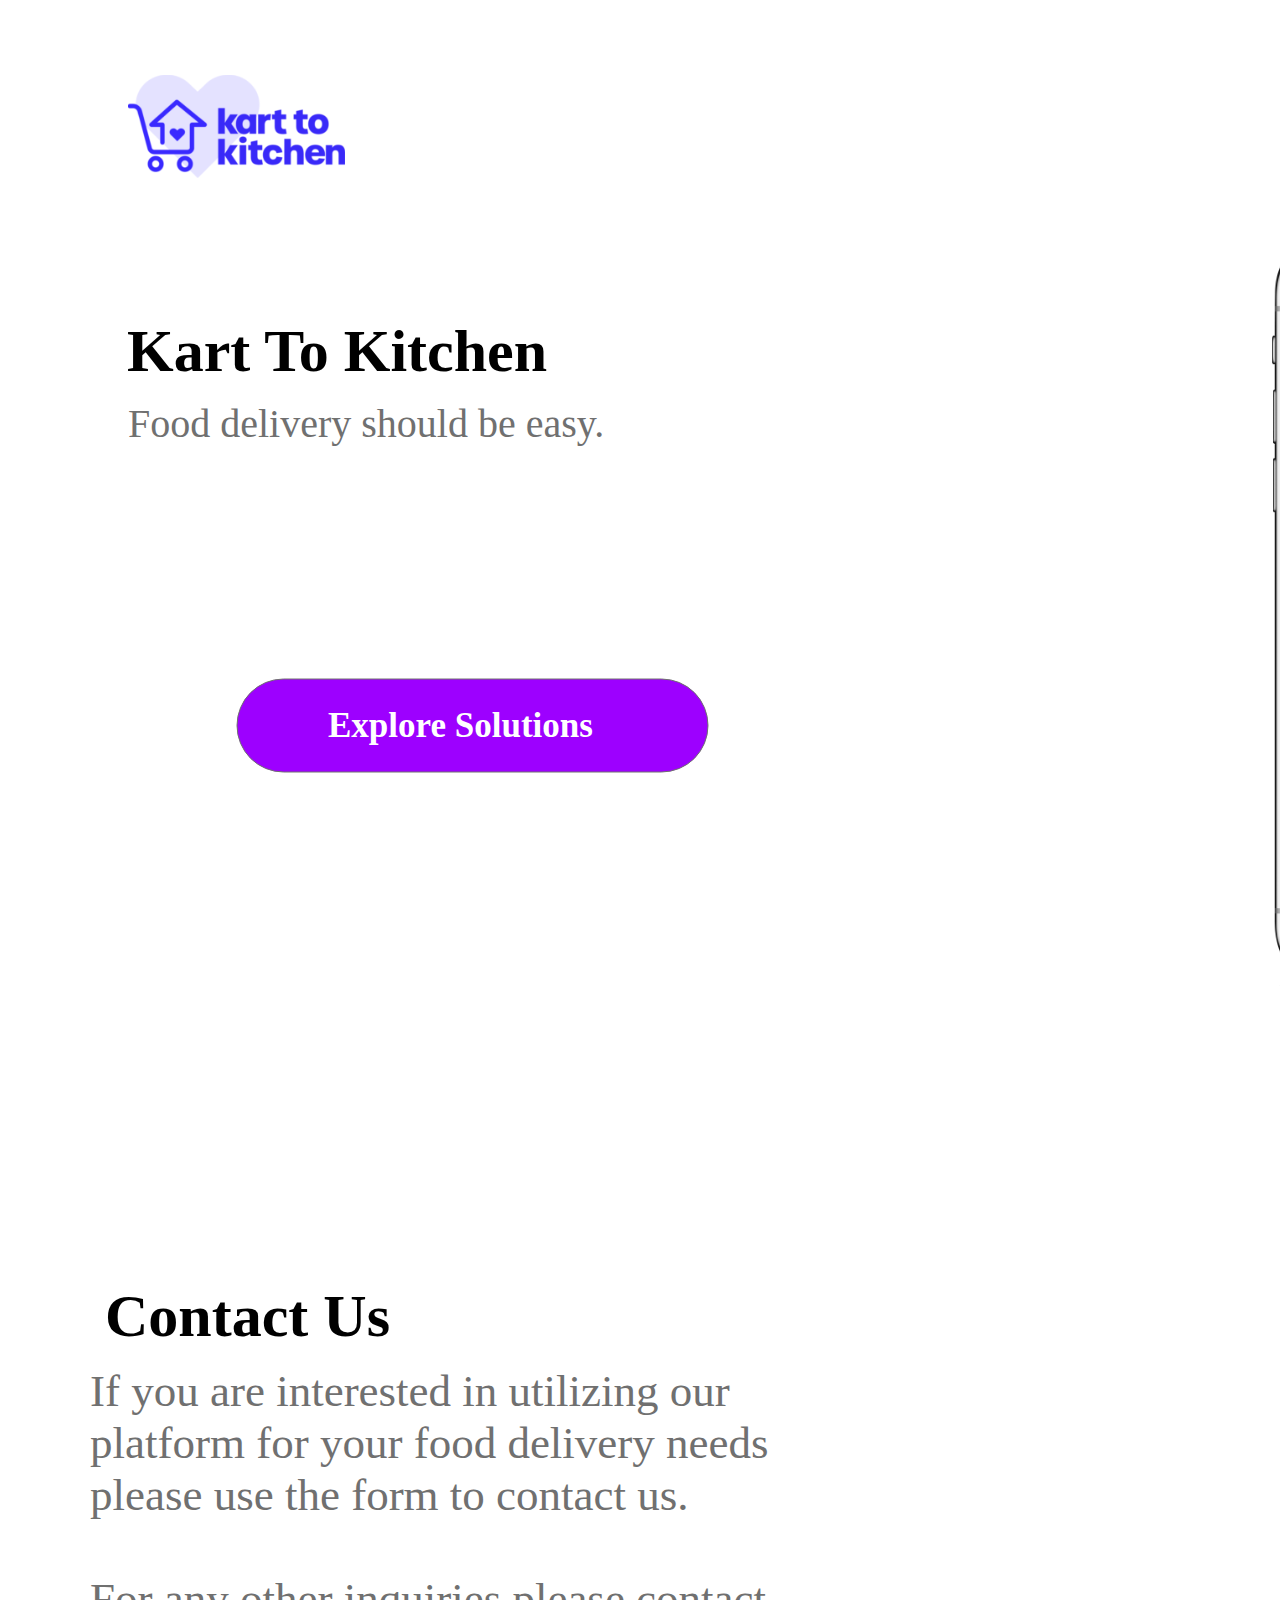
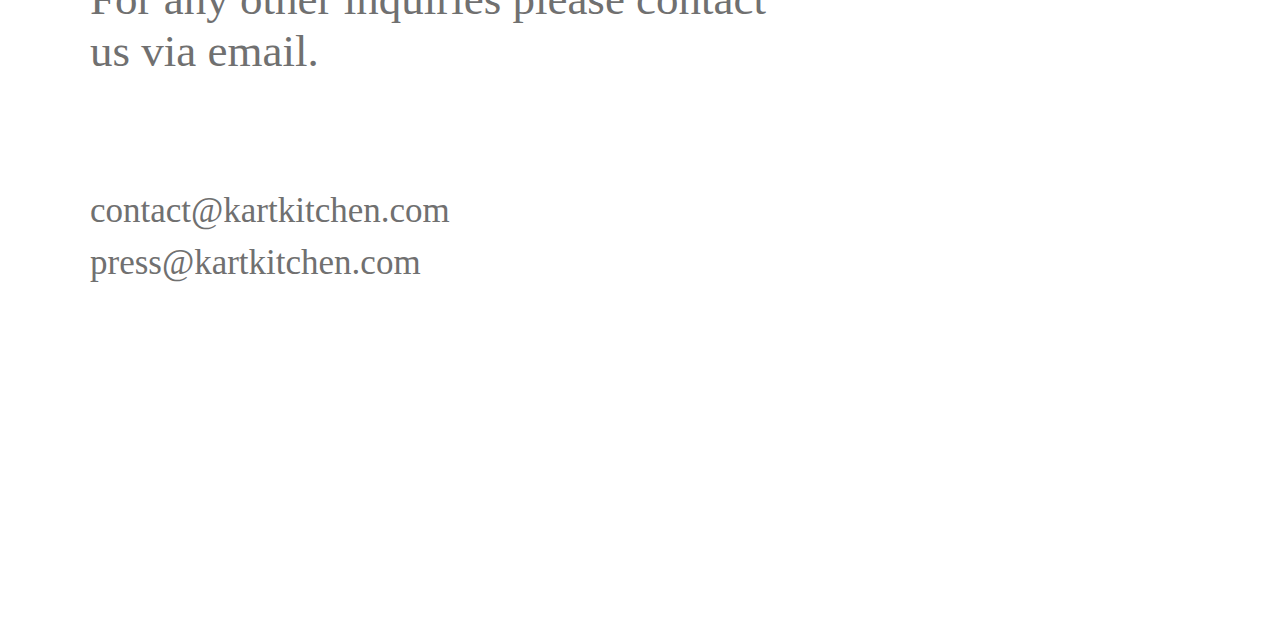
<file: Web_1920___1.html>
<!DOCTYPE html>
<html>
<head>
<meta charset="utf-8"/>
<meta http-equiv="X-UA-Compatible" content="IE=edge"/>
<meta name="viewport" content="width=device-width, initial-scale=1.0">
<title>Web 1920 – 1</title>
<style id="applicationStylesheet" type="text/css">
	.mediaViewInfo {
		--web-view-name: Web 1920 – 1;
		--web-view-id: Web_1920___1;
		--web-scale-on-resize: true;
		--web-enable-deep-linking: true;
	}
	:root {
		--web-view-ids: Web_1920___1;
	}
	* {
		margin: 0;
		padding: 0;
		box-sizing: border-box;
		border: none;
	}
	#Web_1920___1 {
		position: absolute;
		width: 1920px;
		height: 2236px;
		background-color: rgba(255,255,255,1);
		overflow: hidden;
		--web-view-name: Web 1920 – 1;
		--web-view-id: Web_1920___1;
		--web-scale-on-resize: true;
		--web-enable-deep-linking: true;
	}
	#Group_323x__1_ {
		position: absolute;
		width: 217px;
		height: 103px;
		left: 128px;
		top: 75px;
		overflow: visible;
	}
	#Food_delivery_should_be_easy_ {
		position: absolute;
		left: 128px;
		top: 400px;
		overflow: visible;
		width: 768px;
		height: 140px;
		text-align: left;
		font-family: Overpass;
		font-style: normal;
		font-weight: normal;
		font-size: 40px;
		color: rgba(112,112,112,1);
	}
	#Kart_To_Kitchen {
		position: absolute;
		left: 127px;
		top: 317px;
		overflow: visible;
		width: 438px;
		height: 83px;
		text-align: left;
		font-family: Overpass;
		font-style: normal;
		font-weight: bold;
		font-size: 60px;
		color: rgba(0,0,0,1);
	}
	#Group_2 {
		position: absolute;
		width: 471px;
		height: 93px;
		left: 237px;
		top: 679px;
		overflow: visible;
	}
	#Group_1 {
		position: absolute;
		width: 471px;
		height: 93px;
		left: 0px;
		top: 0px;
		overflow: visible;
	}
	.Rectangle_1 {
		position: absolute;
		overflow: visible;
		width: 471px;
		height: 93px;
		left: 0px;
		top: 0px;
	}
	#Explore_Solutions {
		position: absolute;
		left: 91px;
		top: 27px;
		overflow: hidden;
		width: 290px;
		height: 39px;
		text-align: left;
		font-family: Overpass;
		font-style: normal;
		font-weight: bold;
		font-size: 35px;
		color: rgba(255,255,255,1);
	}
	#Contact_Us {
		position: absolute;
		left: 1692px;
		top: 75px;
		overflow: visible;
		width: 138px;
		height: 37px;
		text-align: left;
		font-family: Overpass;
		font-style: normal;
		font-weight: normal;
		font-size: 25px;
		color: rgba(112,112,112,1);
	}
	#iphonexspacegrey_portrait {
		position: absolute;
		width: 866px;
		height: 866px;
		left: 1027px;
		top: 178px;
		overflow: visible;
	}
	#If_you_are_interested_in_utili {
		position: absolute;
		left: 90px;
		top: 1365px;
		overflow: visible;
		width: 767px;
		height: 686px;
		text-align: left;
		font-family: Overpass;
		font-style: normal;
		font-weight: normal;
		font-size: 45px;
		color: rgba(112,112,112,1);
	}
	#Contact_Us_q {
		position: absolute;
		left: 85px;
		top: 1282px;
		overflow: visible;
		width: 305px;
		height: 83px;
		text-align: right;
		font-family: Overpass;
		font-style: normal;
		font-weight: bold;
		font-size: 60px;
		color: rgba(0,0,0,1);
	}
</style>
<script id="applicationScript">
///////////////////////////////////////
// INITIALIZATION
///////////////////////////////////////

/**
 * Functionality for scaling, showing by media query, and navigation between multiple pages on a single page. 
 * Code subject to change.
 **/

if (window.console==null) { window["console"] = { log : function() {} } }; // some browsers do not set console

var Application = function() {
	// event constants
	this.NAVIGATION_CHANGE = "viewChange";
	this.VIEW_NOT_FOUND = "viewNotFound";
	this.VIEW_CHANGE = "viewChange";
	this.STATE_NOT_FOUND = "stateNotFound";
	this.APPLICATION_COMPLETE = "applicationComplete";
	this.APPLICATION_RESIZE = "applicationResize";
	this.SIZE_STATE_NAME = "data-is-view-scaled";

	this.lastView = null;
	this.lastState = null;
	this.lastOverlay = null;
	this.currentView = null;
	this.currentState = null;
	this.currentOverlay = null;
	this.currentQuery = {index: 0, rule: null, mediaText: null, id: null};
	this.inclusionQuery = "(min-width: 0px)";
	this.exclusionQuery = "none and (min-width: 99999px)";
	this.LastModifiedDateLabelName = "LastModifiedDateLabel";
	this.viewScaleSliderId = "ViewScaleSliderInput";
	this.pageRefreshedName = "showPageRefreshedNotification";
	this.prefix = "--web-";
	this.applicationStylesheet = null;
	this.mediaQueryDictionary = {};
	this.viewsDictionary = {};
	this.addedViews = [];
	this.views = {};
	this.viewIds = [];
	this.viewIds = [];
	this.viewQueries = {};
	this.overlays = {};
	this.overlayIds = [];
	this.numberOfViews = 0;
	this.verticalPadding = 0;
	this.horizontalPadding = 0;
	this.stateName = null;
	this.viewScale = 1;
	this.viewLeft = 0;
	this.viewTop = 0;

	// view settings
	this.showUpdateNotification = false;
	this.showNavigationControls = false;
	this.scaleViewsToFit = false;
	this.scaleToFitOnDoubleClick = false;
	this.actualSizeOnDoubleClick = false;
	this.scaleViewsOnResize = false;
	this.navigationOnKeypress = false;
	this.showViewName = false;
	this.enableDeepLinking = true;
	this.refreshPageForChanges = false;
	this.showRefreshNotifications = true;

	// view controls
	this.scaleViewSlider = null;
	this.lastModifiedLabel = null;
	this.supportsPopState = false; // window.history.pushState!=null;
	this.initialized = false;

	// refresh properties
	this.refreshDuration = 250;
	this.lastModifiedDate = null;
	this.refreshRequest = null;
	this.refreshInterval = null;
	this.refreshContent = null;
	this.refreshContentSize = null;
	this.refreshCheckContent = false;
	this.refreshCheckContentSize = false;

	var self = this;

	self.initialize = function(event) {
		var view = self.getVisibleView();
		if (view==null) view = self.getInitialView();
		self.collectViews();
		self.collectOverlays();
		self.collectMediaQueries();
		self.setViewOptions(view);
		self.setViewVariables(view);

		// sometimes the body size is 0 so we call this now and again later
		if (self.initialized) {
			window.addEventListener(self.NAVIGATION_CHANGE, self.viewChangeHandler);
			window.addEventListener("keyup", self.keypressHandler);
			window.addEventListener("keypress", self.keypressHandler);
			window.addEventListener("resize", self.resizeHandler);
			window.document.addEventListener("dblclick", self.doubleClickHandler);

			if (self.supportsPopState) {
				window.addEventListener('popstate', self.popStateHandler);
			}
			else {
				window.addEventListener('hashchange', self.hashChangeHandler);
			}

			// we are ready to go
			window.dispatchEvent(new Event(self.APPLICATION_COMPLETE));
		}

		if (self.initialized==false) {
			if (self.showNavigationControls || (self.singlePageApplication && self.showByMediaQuery==false)) {
				self.syncronizeViewToURL();
			}
	
			if (self.refreshPageForChanges) {
				self.setupRefreshForChanges();
			}
	
			self.initialized = true;
		}
		
		if (self.scaleViewsToFit) {
			self.viewScale = self.scaleViewToFit(view);
			
			if (self.viewScale<0) {
				setTimeout(self.scaleViewToFit, 500, view);
			}
		}
		else if (view) {
			self.viewScale = self.getViewScaleValue(view);
			self.centerView(view);
			self.updateSliderValue(self.viewScale);
		}
		else {
			// no view found
		}
	
		if (self.showUpdateNotification) {
			self.showNotification();
		}
	
		//"addEventListener" in window ? null : window.addEventListener = window.attachEvent;
		//"addEventListener" in document ? null : document.addEventListener = document.attachEvent;
	}


	///////////////////////////////////////
	// AUTO REFRESH 
	///////////////////////////////////////

	self.setupRefreshForChanges = function() {
		self.refreshRequest = new XMLHttpRequest();

		if (!self.refreshRequest) {
			return false;
		}

		// get document start values immediately
		self.requestRefreshUpdate();
	}

	/**
	 * Attempt to check the last modified date by the headers 
	 * or the last modified property from the byte array (experimental)
	 **/
	self.requestRefreshUpdate = function() {
		var url = document.location.href;
		var protocol = window.location.protocol;
		var method;
		
		try {

			if (self.refreshCheckContentSize) {
				self.refreshRequest.open('HEAD', url, true);
			}
			else if (self.refreshCheckContent) {
				self.refreshContent = document.documentElement.outerHTML;
				self.refreshRequest.open('GET', url, true);
				self.refreshRequest.responseType = "text";
			}
			else {

				// get page last modified date for the first call to compare to later
				if (self.lastModifiedDate==null) {

					// File system does not send headers in FF so get blob if possible
					if (protocol=="file:") {
						self.refreshRequest.open("GET", url, true);
						self.refreshRequest.responseType = "blob";
					}
					else {
						self.refreshRequest.open("HEAD", url, true);
						self.refreshRequest.responseType = "blob";
					}

					self.refreshRequest.onload = self.refreshOnLoadOnceHandler;

					// In some browsers (Chrome & Safari) this error occurs at send: 
					// 
					// Chrome - Access to XMLHttpRequest at 'file:///index.html' from origin 'null' 
					// has been blocked by CORS policy: 
					// Cross origin requests are only supported for protocol schemes: 
					// http, data, chrome, chrome-extension, https.
					// 
					// Safari - XMLHttpRequest cannot load file:///Users/user/Public/index.html. Cross origin requests are only supported for HTTP.
					// 
					// Solution is to run a local server, set local permissions or test in another browser
					self.refreshRequest.send(null);

					// In MS browsers the following behavior occurs possibly due to an AJAX call to check last modified date: 
					// 
					// DOM7011: The code on this page disabled back and forward caching.

					// In Brave (Chrome) error when on the server
					// index.js:221 HEAD https://www.example.com/ net::ERR_INSUFFICIENT_RESOURCES
					// self.refreshRequest.send(null);

				}
				else {
					self.refreshRequest = new XMLHttpRequest();
					self.refreshRequest.onreadystatechange = self.refreshHandler;
					self.refreshRequest.ontimeout = function() {
						self.log("Couldn't find page to check for updates");
					}
					
					var method;
					if (protocol=="file:") {
						method = "GET";
					}
					else {
						method = "HEAD";
					}

					//refreshRequest.open('HEAD', url, true);
					self.refreshRequest.open(method, url, true);
					self.refreshRequest.responseType = "blob";
					self.refreshRequest.send(null);
				}
			}
		}
		catch (error) {
			self.log("Refresh failed for the following reason:")
			self.log(error);
		}
	}

	self.refreshHandler = function() {
		var contentSize;

		try {

			if (self.refreshRequest.readyState === XMLHttpRequest.DONE) {
				
				if (self.refreshRequest.status === 2 || 
					self.refreshRequest.status === 200) {
					var pageChanged = false;

					self.updateLastModifiedLabel();

					if (self.refreshCheckContentSize) {
						var lastModifiedHeader = self.refreshRequest.getResponseHeader("Last-Modified");
						contentSize = self.refreshRequest.getResponseHeader("Content-Length");
						//lastModifiedDate = refreshRequest.getResponseHeader("Last-Modified");
						var headers = self.refreshRequest.getAllResponseHeaders();
						var hasContentHeader = headers.indexOf("Content-Length")!=-1;
						
						if (hasContentHeader) {
							contentSize = self.refreshRequest.getResponseHeader("Content-Length");

							// size has not been set yet
							if (self.refreshContentSize==null) {
								self.refreshContentSize = contentSize;
								// exit and let interval call this method again
								return;
							}

							if (contentSize!=self.refreshContentSize) {
								pageChanged = true;
							}
						}
					}
					else if (self.refreshCheckContent) {

						if (self.refreshRequest.responseText!=self.refreshContent) {
							pageChanged = true;
						}
					}
					else {
						lastModifiedHeader = self.getLastModified(self.refreshRequest);

						if (self.lastModifiedDate!=lastModifiedHeader) {
							self.log("lastModifiedDate:" + self.lastModifiedDate + ",lastModifiedHeader:" +lastModifiedHeader);
							pageChanged = true;
						}

					}

					
					if (pageChanged) {
						clearInterval(self.refreshInterval);
						self.refreshUpdatedPage();
						return;
					}

				}
				else {
					self.log('There was a problem with the request.');
				}

			}
		}
		catch( error ) {
			//console.log('Caught Exception: ' + error);
		}
	}

	self.refreshOnLoadOnceHandler = function(event) {

		// get the last modified date
		if (self.refreshRequest.response) {
			self.lastModifiedDate = self.getLastModified(self.refreshRequest);

			if (self.lastModifiedDate!=null) {

				if (self.refreshInterval==null) {
					self.refreshInterval = setInterval(self.requestRefreshUpdate, self.refreshDuration);
				}
			}
			else {
				self.log("Could not get last modified date from the server");
			}
		}
	}

	self.refreshUpdatedPage = function() {
		if (self.showRefreshNotifications) {
			var date = new Date().setTime((new Date().getTime()+10000));
			document.cookie = encodeURIComponent(self.pageRefreshedName) + "=true" + "; max-age=6000;" + " path=/";
		}

		document.location.reload(true);
	}

	self.showNotification = function(duration) {
		var notificationID = self.pageRefreshedName+"ID";
		var notification = document.getElementById(notificationID);
		if (duration==null) duration = 4000;

		if (notification!=null) {return;}

		notification = document.createElement("div");
		notification.id = notificationID;
		notification.textContent = "PAGE UPDATED";
		var styleRule = ""
		styleRule = "position: fixed; padding: 7px 16px 6px 16px; font-family: Arial, sans-serif; font-size: 10px; font-weight: bold; left: 50%;";
		styleRule += "top: 20px; background-color: rgba(0,0,0,.5); border-radius: 12px; color:rgb(235, 235, 235); transition: all 2s linear;";
		styleRule += "transform: translateX(-50%); letter-spacing: .5px; filter: drop-shadow(2px 2px 6px rgba(0, 0, 0, .1))";
		notification.setAttribute("style", styleRule);

		notification.className= "PageRefreshedClass";
		
		document.body.appendChild(notification);

		setTimeout(function() {
			notification.style.opacity = "0";
			notification.style.filter = "drop-shadow( 0px 0px 0px rgba(0,0,0, .5))";
			setTimeout(function() {
				notification.parentNode.removeChild(notification);
			}, duration)
		}, duration);

		document.cookie = encodeURIComponent(self.pageRefreshedName) + "=; max-age=1; path=/";
	}

	/**
	 * Get the last modified date from the header 
	 * or file object after request has been received
	 **/
	self.getLastModified = function(request) {
		var date;

		// file protocol - FILE object with last modified property
		if (request.response && request.response.lastModified) {
			date = request.response.lastModified;
		}
		
		// http protocol - check headers
		if (date==null) {
			date = request.getResponseHeader("Last-Modified");
		}

		return date;
	}

	self.updateLastModifiedLabel = function() {
		var labelValue = "";
		
		if (self.lastModifiedLabel==null) {
			self.lastModifiedLabel = document.getElementById("LastModifiedLabel");
		}

		if (self.lastModifiedLabel) {
			var seconds = parseInt(((new Date().getTime() - Date.parse(document.lastModified)) / 1000 / 60) * 100 + "");
			var minutes = 0;
			var hours = 0;

			if (seconds < 60) {
				seconds = Math.floor(seconds/10)*10;
				labelValue = seconds + " seconds";
			}
			else {
				minutes = parseInt((seconds/60) + "");

				if (minutes>60) {
					hours = parseInt((seconds/60/60) +"");
					labelValue += hours==1 ? " hour" : " hours";
				}
				else {
					labelValue = minutes+"";
					labelValue += minutes==1 ? " minute" : " minutes";
				}
			}
			
			if (seconds<10) {
				labelValue = "Updated now";
			}
			else {
				labelValue = "Updated " + labelValue + " ago";
			}

			if (self.lastModifiedLabel.firstElementChild) {
				self.lastModifiedLabel.firstElementChild.textContent = labelValue;

			}
			else if ("textContent" in self.lastModifiedLabel) {
				self.lastModifiedLabel.textContent = labelValue;
			}
		}
	}

	self.getShortString = function(string, length) {
		if (length==null) length = 30;
		string = string!=null ? string.substr(0, length).replace(/\n/g, "") : "[String is null]";
		return string;
	}

	self.getShortNumber = function(value, places) {
		if (places==null || places<1) places = 4;
		value = Math.round(value * Math.pow(10,places)) / Math.pow(10, places);
		return value;
	}

	///////////////////////////////////////
	// NAVIGATION CONTROLS
	///////////////////////////////////////

	self.updateViewLabel = function() {
		var viewNavigationLabel = document.getElementById("ViewNavigationLabel");
		var view = self.getVisibleView();
		var viewIndex = view ? self.getViewIndex(view) : -1;
		var viewName = view ? self.getViewPreferenceValue(view, self.prefix + "view-name") : null;
		var viewId = view ? view.id : null;

		if (viewNavigationLabel && view) {
			if (viewName && viewName.indexOf('"')!=-1) {
				viewName = viewName.replace(/"/g, "");
			}

			if (self.showViewName) {
				viewNavigationLabel.textContent = viewName;
				self.setTooltip(viewNavigationLabel, viewIndex + 1 + " of " + self.numberOfViews);
			}
			else {
				viewNavigationLabel.textContent = viewIndex + 1 + " of " + self.numberOfViews;
				self.setTooltip(viewNavigationLabel, viewName);
			}

		}
	}

	self.updateURL = function(view) {
		view = view == null ? self.getVisibleView() : view;
		var viewId = view ? view.id : null
		var viewFragment = view ? "#"+ viewId : null;

		if (viewId && self.viewIds.length>1 && self.enableDeepLinking) {

			if (self.supportsPopState==false) {
				self.setFragment(viewId);
			}
			else {
				if (viewFragment!=window.location.hash) {

					if (window.location.hash==null) {
						window.history.replaceState({name:viewId}, null, viewFragment);
					}
					else {
						window.history.pushState({name:viewId}, null, viewFragment);
					}
				}
			}
		}
	}

	self.setFragment = function(value) {
		window.location.hash = "#" + value;
	}

	self.setTooltip = function(element, value) {
		// setting the tooltip in edge causes a page crash on hover
		if (/Edge/.test(navigator.userAgent)) { return; }

		if ("title" in element) {
			element.title = value;
		}
	}

	self.getStylesheetRules = function(styleSheet) {
		try {
			if (styleSheet) return styleSheet.cssRules || styleSheet.rules;
	
			return document.styleSheets[0]["cssRules"] || document.styleSheets[0]["rules"];
		}
		catch (error) {
			// ERRORS:
			// SecurityError: The operation is insecure.
			// Errors happen when script loads before stylesheet or loading an external css locally

			// InvalidAccessError: A parameter or an operation is not supported by the underlying object
			// Place script after stylesheet

			console.log(error);
			if (error.toString().indexOf("The operation is insecure")!=-1) {
				console.log("Load the stylesheet before the script or load the stylesheet inline until it can be loaded on a server")
			}
			return [];
		}
	}

	/**
	 * If single page application hide all of the views. 
	 * @param {Number} selectedIndex if provided shows the view at index provided
	 **/
	self.hideViews = function(selectedIndex, animation) {
		var rules = self.getStylesheetRules();
		var queryIndex = 0;
		var numberOfRules = rules!=null ? rules.length : 0;

		// loop through rules and hide media queries except selected
		for (var i=0;i<numberOfRules;i++) {
			var rule = rules[i];

			if (rule.media!=null) {

				if (queryIndex==selectedIndex) {
					self.currentQuery.mediaText = rule.conditionText;
					self.currentQuery.index = selectedIndex;
					self.currentQuery.rule = rule;
					self.enableMediaQuery(rule);
				}
				else {
					if (animation) {
						self.fadeOut(rule)
					}
					else {
						self.disableMediaQuery(rule);
					}
				}
				
				queryIndex++;
			}
		}

		self.numberOfViews = queryIndex;
		self.updateViewLabel();
		self.updateURL();

		self.dispatchViewChange();

		var view = self.getVisibleView();
		var viewIndex = view ? self.getViewIndex(view) : -1;

		return viewIndex==selectedIndex ? view : null;
	}

	/**
	 * Hide view
	 * @param {Object} view element to hide
	 **/
	self.hideView = function(view) {
		var rule = view ? self.mediaQueryDictionary[view.id] : null;

		if (rule) {
			self.disableMediaQuery(rule);
		}
	}

	/**
	 * Hide overlay
	 * @param {Object} overlay element to hide
	 **/
	self.hideOverlay = function(overlay) {
		var rule = overlay ? self.mediaQueryDictionary[overlay.id] : null;

		if (rule) {
			self.disableMediaQuery(rule);

			//if (self.showByMediaQuery) {
				overlay.style.display = "none";
			//}
		}
	}

	/**
	 * Show the view by media query. Does not hide current views
	 * Sets view options by default
	 * @param {Object} view element to show
	 * @param {Boolean} setViewOptions sets view options if null or true
	 */
	self.showViewByMediaQuery = function(view, setViewOptions) {
		var id = view ? view.id : null;
		var query = id ? self.mediaQueryDictionary[id] : null;
		var display = null;
		setViewOptions = setViewOptions==null ? true : setViewOptions;

		if (query) {
			self.enableMediaQuery(query);
			if (view && setViewOptions) self.setViewOptions(view);
			if (view && setViewOptions) self.setViewVariables(view);
		}
	}

	/**
	 * Show the view. Does not hide current views
	 */
	self.showView = function(view, setViewOptions) {
		var id = view ? view.id : null;
		var query = id ? self.mediaQueryDictionary[id] : null;
		var display = null;
		setViewOptions = setViewOptions==null ? true : setViewOptions;

		if (query) {
			self.enableMediaQuery(query);
			if (view==null) view =self.getVisibleView();
			if (view && setViewOptions) self.setViewOptions(view);
		}
		else if (id) {
			display = window.getComputedStyle(view).getPropertyValue("display");
			if (display=="" || display=="none") {
				view.style.display = "block";
			}
		}

		if (view) {
			if (self.currentView!=null) {
				self.lastView = self.currentView;
			}

			self.currentView = view;
		}
	}

	self.showViewById = function(id, setViewOptions) {
		var view = id ? self.getViewById(id) : null;

		if (view) {
			self.showView(view);
			return;
		}

		self.log("View not found '" + id + "'");
	}

	/**
	 * Show overlay over view
	 * @param {String} id id of view or view reference
	 * @param {Number} x x location
	 * @param {Number} y y location
	 * @param {Event | HTMLElement} event event or html element with styles applied
	 */
	self.showOverlay = function(id, x, y, event) {
		var overlay = id && typeof id === 'string' ? self.getViewById(id) : id ? id : null;
		var query = overlay ? self.mediaQueryDictionary[overlay.id] : null;
		var centerHorizontally = false;
		var centerVertically = false;
		var display = null;

		// get enter animation - event target must have css variables declared
		if (event) {
			var button = event.currentTarget || event; // can be event or htmlelement
			var buttonComputedStyles = getComputedStyle(button);
			var actionTargetValue = buttonComputedStyles.getPropertyValue(self.prefix+"action-target").trim();
			var animation = buttonComputedStyles.getPropertyValue(self.prefix+"animation").trim();
			var targetType = buttonComputedStyles.getPropertyValue(self.prefix+"action-type").trim();
			var actionTarget = self.application ? null : self.getElement(actionTargetValue);
			var actionTargetStyles = actionTarget ? actionTarget.style : null;

			if (actionTargetStyles) {
				actionTargetStyles.setProperty("animation", animation);
			}

			if ("stopImmediatePropagation" in event) {
				event.stopImmediatePropagation();
			}
		}
		
		if (self.application==false || targetType=="page") {
			document.location.href = "./" + actionTargetValue;
			return;
		}

		// remove any current overlays
		if (self.currentOverlay) {
			self.removeOverlay();
		}

		if (query) {
			//self.setElementAnimation(overlay, null);
			//overlay.style.animation = animation;
			self.enableMediaQuery(query);
			
			var display = overlay && overlay.style.display;
			
			if (overlay && display=="" || display=="none") {
				overlay.style.display = "block";
				self.setViewOptions(overlay);
			}

			// add animation defined in event target style declaration
			if (animation && self.supportAnimations) {
				self.fadeIn(overlay, false, animation);
			}
		}
		else if (id) {
			if (overlay==null || overlay==false) {
				self.log("Overlay not found, '"+ id + "'");
				return;
			}

			display = window.getComputedStyle(overlay).getPropertyValue("display");

			if (display=="" || display=="none") {
				overlay.style.display = "block";
			}

			// add animation defined in event target style declaration
			if (animation && self.supportAnimations) {
				self.fadeIn(overlay, false, animation);
			}
		}

		// do not set x or y position if centering
		centerHorizontally = self.getViewPreferenceBoolean(overlay, self.prefix + "center-horizontally", false);
		centerVertically = self.getViewPreferenceBoolean(overlay, self.prefix + "center-vertically", false);

		if (overlay && centerHorizontally==false) {
			overlay.style.left = x + "px";
		}
		
		if (overlay && centerVertically==false) {
			overlay.style.top = y + "px";
		}

		self.currentOverlay = overlay;
	}

	self.goBack = function() {
		if (self.currentOverlay) {
			self.removeOverlay();
		}
		else if (self.lastView) {
			self.goToView(self.lastView.id);
		}
	}

	self.removeOverlay = function(animate) {
		var overlay = self.currentOverlay;
		animate = animate===false ? false : true;

		if (overlay) {
			var style = overlay.style;
			
			if (style.animation && self.supportAnimations && animate) {
				self.reverseAnimation(overlay, true);

				var duration = self.getAnimationDuration(style.animation, true);
		
				setTimeout(function() {
					self.setElementAnimation(overlay, null);
					self.hideOverlay(overlay);
				}, duration);
			}
			else {
				self.setElementAnimation(overlay, null);
				self.hideOverlay(overlay);
			}
		}
	}

	/**
	 * Reverse the animation and hide after
	 * @param {Object} target element with animation
	 * @param {Boolean} hide hide after animation ends
	 */
	self.reverseAnimation = function(target, hide) {
		var lastAnimation = null;
		var style = target.style;

		style.animationPlayState = "paused";
		lastAnimation = style.animation;
		style.animation = null;
		style.animationPlayState = "paused";

		if (hide) {
			//target.addEventListener("animationend", self.animationEndHideHandler);
	
			var duration = self.getAnimationDuration(lastAnimation, true);
			var isOverlay = self.isOverlay(target);
	
			setTimeout(function() {
				self.setElementAnimation(target, null);

				if (isOverlay) {
					self.hideOverlay(target);
				}
				else {
					self.hideView(target);
				}
			}, duration);
		}

		setTimeout(function() {
			style.animation = lastAnimation;
			style.animationPlayState = "paused";
			style.animationDirection = "reverse";
			style.animationPlayState = "running";
		}, 30);
	}

	self.animationEndHandler = function(event) {
		var target = event.currentTarget;
		self.dispatchEvent(new Event(event.type));
	}

	self.isOverlay = function(view) {
		var result = view ? self.getViewPreferenceBoolean(view, self.prefix + "is-overlay") : false;

		return result;
	}

	self.animationEndHideHandler = function(event) {
		var target = event.currentTarget;
		self.setViewVariables(null, target);
		self.hideView(target);
		target.removeEventListener("animationend", self.animationEndHideHandler);
	}

	self.animationEndShowHandler = function(event) {
		var target = event.currentTarget;
		target.removeEventListener("animationend", self.animationEndShowHandler);
	}

	self.setViewOptions = function(view) {

		if (view) {
			self.minimumScale = self.getViewPreferenceValue(view, self.prefix + "minimum-scale");
			self.maximumScale = self.getViewPreferenceValue(view, self.prefix + "maximum-scale");
			self.scaleViewsToFit = self.getViewPreferenceBoolean(view, self.prefix + "scale-to-fit");
			self.scaleToFitType = self.getViewPreferenceValue(view, self.prefix + "scale-to-fit-type");
			self.scaleToFitOnDoubleClick = self.getViewPreferenceBoolean(view, self.prefix + "scale-on-double-click");
			self.actualSizeOnDoubleClick = self.getViewPreferenceBoolean(view, self.prefix + "actual-size-on-double-click");
			self.scaleViewsOnResize = self.getViewPreferenceBoolean(view, self.prefix + "scale-on-resize");
			self.enableScaleUp = self.getViewPreferenceBoolean(view, self.prefix + "enable-scale-up");
			self.centerHorizontally = self.getViewPreferenceBoolean(view, self.prefix + "center-horizontally");
			self.centerVertically = self.getViewPreferenceBoolean(view, self.prefix + "center-vertically");
			self.navigationOnKeypress = self.getViewPreferenceBoolean(view, self.prefix + "navigate-on-keypress");
			self.showViewName = self.getViewPreferenceBoolean(view, self.prefix + "show-view-name");
			self.refreshPageForChanges = self.getViewPreferenceBoolean(view, self.prefix + "refresh-for-changes");
			self.refreshPageForChangesInterval = self.getViewPreferenceValue(view, self.prefix + "refresh-interval");
			self.showNavigationControls = self.getViewPreferenceBoolean(view, self.prefix + "show-navigation-controls");
			self.scaleViewSlider = self.getViewPreferenceBoolean(view, self.prefix + "show-scale-controls");
			self.enableDeepLinking = self.getViewPreferenceBoolean(view, self.prefix + "enable-deep-linking");
			self.singlePageApplication = self.getViewPreferenceBoolean(view, self.prefix + "application");
			self.showByMediaQuery = self.getViewPreferenceBoolean(view, self.prefix + "show-by-media-query");
			self.showUpdateNotification = document.cookie!="" ? document.cookie.indexOf(self.pageRefreshedName)!=-1 : false;
			self.imageComparisonDuration = self.getViewPreferenceValue(view, self.prefix + "image-comparison-duration");
			self.supportAnimations = self.getViewPreferenceBoolean(view, self.prefix + "enable-animations", true);

			if (self.scaleViewsToFit) {
				var newScaleValue = self.scaleViewToFit(view);
				
				if (newScaleValue<0) {
					setTimeout(self.scaleViewToFit, 500, view);
				}
			}
			else {
				self.viewScale = self.getViewScaleValue(view);
				self.viewToFitWidthScale = self.getViewFitToViewportWidthScale(view, self.enableScaleUp)
				self.viewToFitHeightScale = self.getViewFitToViewportScale(view, self.enableScaleUp);
				self.updateSliderValue(self.viewScale);
			}

			if (self.imageComparisonDuration!=null) {
				// todo
			}

			if (self.refreshPageForChangesInterval!=null) {
				self.refreshDuration = Number(self.refreshPageForChangesInterval);
			}
		}
	}

	self.previousView = function(event) {
		var rules = self.getStylesheetRules();
		var view = self.getVisibleView()
		var index = view ? self.getViewIndex(view) : -1;
		var prevQueryIndex = index!=-1 ? index-1 : self.currentQuery.index-1;
		var queryIndex = 0;
		var numberOfRules = rules!=null ? rules.length : 0;

		if (event) {
			event.stopImmediatePropagation();
		}

		if (prevQueryIndex<0) {
			return;
		}

		// loop through rules and hide media queries except selected
		for (var i=0;i<numberOfRules;i++) {
			var rule = rules[i];
			
			if (rule.media!=null) {

				if (queryIndex==prevQueryIndex) {
					self.currentQuery.mediaText = rule.conditionText;
					self.currentQuery.index = prevQueryIndex;
					self.currentQuery.rule = rule;
					self.enableMediaQuery(rule);
					self.updateViewLabel();
					self.updateURL();
					self.dispatchViewChange();
				}
				else {
					self.disableMediaQuery(rule);
				}

				queryIndex++;
			}
		}
	}

	self.nextView = function(event) {
		var rules = self.getStylesheetRules();
		var view = self.getVisibleView();
		var index = view ? self.getViewIndex(view) : -1;
		var nextQueryIndex = index!=-1 ? index+1 : self.currentQuery.index+1;
		var queryIndex = 0;
		var numberOfRules = rules!=null ? rules.length : 0;
		var numberOfMediaQueries = self.getNumberOfMediaRules();

		if (event) {
			event.stopImmediatePropagation();
		}

		if (nextQueryIndex>=numberOfMediaQueries) {
			return;
		}

		// loop through rules and hide media queries except selected
		for (var i=0;i<numberOfRules;i++) {
			var rule = rules[i];
			
			if (rule.media!=null) {

				if (queryIndex==nextQueryIndex) {
					self.currentQuery.mediaText = rule.conditionText;
					self.currentQuery.index = nextQueryIndex;
					self.currentQuery.rule = rule;
					self.enableMediaQuery(rule);
					self.updateViewLabel();
					self.updateURL();
					self.dispatchViewChange();
				}
				else {
					self.disableMediaQuery(rule);
				}

				queryIndex++;
			}
		}
	}

	/**
	 * Enables a view via media query
	 */
	self.enableMediaQuery = function(rule) {

		try {
			rule.media.mediaText = self.inclusionQuery;
		}
		catch(error) {
			//self.log(error);
			rule.conditionText = self.inclusionQuery;
		}
	}

	self.disableMediaQuery = function(rule) {

		try {
			rule.media.mediaText = self.exclusionQuery;
		}
		catch(error) {
			rule.conditionText = self.exclusionQuery;
		}
	}

	self.dispatchViewChange = function() {
		try {
			var event = new Event(self.NAVIGATION_CHANGE);
			window.dispatchEvent(event);
		}
		catch (error) {
			// In IE 11: Object doesn't support this action
		}
	}

	self.getNumberOfMediaRules = function() {
		var rules = self.getStylesheetRules();
		var numberOfRules = rules ? rules.length : 0;
		var numberOfQueries = 0;

		for (var i=0;i<numberOfRules;i++) {
			if (rules[i].media!=null) { numberOfQueries++; }
		}
		
		return numberOfQueries;
	}

	/////////////////////////////////////////
	// VIEW SCALE 
	/////////////////////////////////////////

	self.sliderChangeHandler = function(event) {
		var value = self.getShortNumber(event.currentTarget.value/100);
		var view = self.getVisibleView();
		self.setViewScaleValue(view, false, value, true);
	}

	self.updateSliderValue = function(scale) {
		var slider = document.getElementById(self.viewScaleSliderId);
		var tooltip = parseInt(scale * 100 + "") + "%";
		var inputType;
		var inputValue;
		
		if (slider) {
			inputValue = self.getShortNumber(scale * 100);
			if (inputValue!=slider["value"]) {
				slider["value"] = inputValue;
			}
			inputType = slider.getAttributeNS(null, "type");

			if (inputType!="range") {
				// input range is not supported
				slider.style.display = "none";
			}

			self.setTooltip(slider, tooltip);
		}
	}

	self.viewChangeHandler = function(event) {
		var view = self.getVisibleView();
		var matrix = view ? getComputedStyle(view).transform : null;
		
		if (matrix) {
			self.viewScale = self.getViewScaleValue(view);
			
			var scaleNeededToFit = self.getViewFitToViewportScale(view);
			var isViewLargerThanViewport = scaleNeededToFit<1;
			
			// scale large view to fit if scale to fit is enabled
			if (self.scaleViewsToFit) {
				self.scaleViewToFit(view);
			}
			else {
				self.updateSliderValue(self.viewScale);
			}
		}
	}

	self.getViewScaleValue = function(view) {
		var matrix = getComputedStyle(view).transform;

		if (matrix) {
			var matrixArray = matrix.replace("matrix(", "").split(",");
			var scaleX = parseFloat(matrixArray[0]);
			var scaleY = parseFloat(matrixArray[3]);
			var scale = Math.min(scaleX, scaleY);
		}

		return scale;
	}

	/**
	 * Scales view to scale. 
	 * @param {Object} view view to scale. views are in views array
	 * @param {Boolean} scaleToFit set to true to scale to fit. set false to use desired scale value
	 * @param {Number} desiredScale scale to define. not used if scale to fit is false
	 * @param {Boolean} isSliderChange indicates if slider is callee
	 */
	self.setViewScaleValue = function(view, scaleToFit, desiredScale, isSliderChange) {
		var enableScaleUp = self.enableScaleUp;
		var scaleToFitType = self.scaleToFitType;
		var minimumScale = self.minimumScale;
		var maximumScale = self.maximumScale;
		var hasMinimumScale = !isNaN(minimumScale) && minimumScale!="";
		var hasMaximumScale = !isNaN(maximumScale) && maximumScale!="";
		var scaleNeededToFit = self.getViewFitToViewportScale(view, enableScaleUp);
		var scaleNeededToFitWidth = self.getViewFitToViewportWidthScale(view, enableScaleUp);
		var scaleNeededToFitHeight = self.getViewFitToViewportHeightScale(view, enableScaleUp);
		var scaleToFitFull = self.getViewFitToViewportScale(view, true);
		var scaleToFitFullWidth = self.getViewFitToViewportWidthScale(view, true);
		var scaleToFitFullHeight = self.getViewFitToViewportHeightScale(view, true);
		var scaleToWidth = scaleToFitType=="width";
		var scaleToHeight = scaleToFitType=="height";
		var shrunkToFit = false;
		var topPosition = null;
		var leftPosition = null;
		var translateY = null;
		var translateX = null;
		var transformValue = "";
		var canCenterVertically = true;
		var canCenterHorizontally = true;

		if (scaleToFit && isSliderChange!=true) {
			if (scaleToFitType=="fit" || scaleToFitType=="") {
				desiredScale = scaleNeededToFit;
			}
			else if (scaleToFitType=="width") {
				desiredScale = scaleNeededToFitWidth;
			}
			else if (scaleToFitType=="height") {
				desiredScale = scaleNeededToFitHeight;
			}
		}
		else {
			if (isNaN(desiredScale)) {
				desiredScale = 1;
			}
		}

		self.updateSliderValue(desiredScale);
		
		// scale to fit width
		if (scaleToWidth && scaleToHeight==false) {
			canCenterVertically = scaleNeededToFitHeight>=scaleNeededToFitWidth;
			canCenterHorizontally = scaleNeededToFitWidth>=1 && enableScaleUp==false;

			if (isSliderChange) {
				canCenterHorizontally = desiredScale<scaleToFitFullWidth;
			}
			else if (scaleToFit) {
				desiredScale = scaleNeededToFitWidth;
			}

			if (hasMinimumScale) {
				desiredScale = Math.max(desiredScale, Number(minimumScale));
			}

			if (hasMaximumScale) {
				desiredScale = Math.min(desiredScale, Number(maximumScale));
			}

			desiredScale = self.getShortNumber(desiredScale);

			canCenterHorizontally = self.canCenterHorizontally(view, "width", enableScaleUp, desiredScale, minimumScale, maximumScale);
			canCenterVertically = self.canCenterVertically(view, "width", enableScaleUp, desiredScale, minimumScale, maximumScale);

			if (desiredScale>1 && (enableScaleUp || isSliderChange)) {
				transformValue = "scale(" + desiredScale + ")";
			}
			else if (desiredScale>=1 && enableScaleUp==false) {
				transformValue = "scale(" + 1 + ")";
			}
			else {
				transformValue = "scale(" + desiredScale + ")";
			}

			if (self.centerVertically) {
				if (canCenterVertically) {
					translateY = "-50%";
					topPosition = "50%";
				}
				else {
					translateY = "0";
					topPosition = "0";
				}
				
				if (view.style.top != topPosition) {
					view.style.top = topPosition + "";
				}

				if (canCenterVertically) {
					transformValue += " translateY(" + translateY+ ")";
				}
			}

			if (self.centerHorizontally) {
				if (canCenterHorizontally) {
					translateX = "-50%";
					leftPosition = "50%";
				}
				else {
					translateX = "0";
					leftPosition = "0";
				}

				if (view.style.left != leftPosition) {
					view.style.left = leftPosition + "";
				}

				if (canCenterHorizontally) {
					transformValue += " translateX(" + translateX+ ")";
				}
			}

			view.style.transformOrigin = "0 0";
			view.style.transform = transformValue;

			self.viewScale = desiredScale;
			self.viewToFitWidthScale = scaleNeededToFitWidth;
			self.viewToFitHeightScale = scaleNeededToFitHeight;
			self.viewLeft = leftPosition;
			self.viewTop = topPosition;

			return desiredScale;
		}

		// scale to fit height
		if (scaleToHeight && scaleToWidth==false) {
			//canCenterVertically = scaleNeededToFitHeight>=scaleNeededToFitWidth;
			//canCenterHorizontally = scaleNeededToFitHeight<=scaleNeededToFitWidth && enableScaleUp==false;
			canCenterVertically = scaleNeededToFitHeight>=scaleNeededToFitWidth;
			canCenterHorizontally = scaleNeededToFitWidth>=1 && enableScaleUp==false;
			
			if (isSliderChange) {
				canCenterHorizontally = desiredScale<scaleToFitFullHeight;
			}
			else if (scaleToFit) {
				desiredScale = scaleNeededToFitHeight;
			}

			if (hasMinimumScale) {
				desiredScale = Math.max(desiredScale, Number(minimumScale));
			}

			if (hasMaximumScale) {
				desiredScale = Math.min(desiredScale, Number(maximumScale));
				//canCenterVertically = desiredScale>=scaleNeededToFitHeight && enableScaleUp==false;
			}

			desiredScale = self.getShortNumber(desiredScale);

			canCenterHorizontally = self.canCenterHorizontally(view, "height", enableScaleUp, desiredScale, minimumScale, maximumScale);
			canCenterVertically = self.canCenterVertically(view, "height", enableScaleUp, desiredScale, minimumScale, maximumScale);

			if (desiredScale>1 && (enableScaleUp || isSliderChange)) {
				transformValue = "scale(" + desiredScale + ")";
			}
			else if (desiredScale>=1 && enableScaleUp==false) {
				transformValue = "scale(" + 1 + ")";
			}
			else {
				transformValue = "scale(" + desiredScale + ")";
			}

			if (self.centerHorizontally) {
				if (canCenterHorizontally) {
					translateX = "-50%";
					leftPosition = "50%";
				}
				else {
					translateX = "0";
					leftPosition = "0";
				}

				if (view.style.left != leftPosition) {
					view.style.left = leftPosition + "";
				}

				if (canCenterHorizontally) {
					transformValue += " translateX(" + translateX+ ")";
				}
			}

			if (self.centerVertically) {
				if (canCenterVertically) {
					translateY = "-50%";
					topPosition = "50%";
				}
				else {
					translateY = "0";
					topPosition = "0";
				}
				
				if (view.style.top != topPosition) {
					view.style.top = topPosition + "";
				}

				if (canCenterVertically) {
					transformValue += " translateY(" + translateY+ ")";
				}
			}

			view.style.transformOrigin = "0 0";
			view.style.transform = transformValue;

			self.viewScale = desiredScale;
			self.viewToFitWidthScale = scaleNeededToFitWidth;
			self.viewToFitHeightScale = scaleNeededToFitHeight;
			self.viewLeft = leftPosition;
			self.viewTop = topPosition;

			return scaleNeededToFitHeight;
		}

		if (scaleToFitType=="fit") {
			//canCenterVertically = scaleNeededToFitHeight>=scaleNeededToFitWidth;
			//canCenterHorizontally = scaleNeededToFitWidth>=scaleNeededToFitHeight;
			canCenterVertically = scaleNeededToFitHeight>=scaleNeededToFit;
			canCenterHorizontally = scaleNeededToFitWidth>=scaleNeededToFit;

			if (hasMinimumScale) {
				desiredScale = Math.max(desiredScale, Number(minimumScale));
			}

			desiredScale = self.getShortNumber(desiredScale);

			if (isSliderChange || scaleToFit==false) {
				canCenterVertically = scaleToFitFullHeight>=desiredScale;
				canCenterHorizontally = desiredScale<scaleToFitFullWidth;
			}
			else if (scaleToFit) {
				desiredScale = scaleNeededToFit;
			}

			transformValue = "scale(" + desiredScale + ")";

			//canCenterHorizontally = self.canCenterHorizontally(view, "fit", false, desiredScale);
			//canCenterVertically = self.canCenterVertically(view, "fit", false, desiredScale);
			
			if (self.centerVertically) {
				if (canCenterVertically) {
					translateY = "-50%";
					topPosition = "50%";
				}
				else {
					translateY = "0";
					topPosition = "0";
				}
				
				if (view.style.top != topPosition) {
					view.style.top = topPosition + "";
				}

				if (canCenterVertically) {
					transformValue += " translateY(" + translateY+ ")";
				}
			}

			if (self.centerHorizontally) {
				if (canCenterHorizontally) {
					translateX = "-50%";
					leftPosition = "50%";
				}
				else {
					translateX = "0";
					leftPosition = "0";
				}

				if (view.style.left != leftPosition) {
					view.style.left = leftPosition + "";
				}

				if (canCenterHorizontally) {
					transformValue += " translateX(" + translateX+ ")";
				}
			}

			view.style.transformOrigin = "0 0";
			view.style.transform = transformValue;

			self.viewScale = desiredScale;
			self.viewToFitWidthScale = scaleNeededToFitWidth;
			self.viewToFitHeightScale = scaleNeededToFitHeight;
			self.viewLeft = leftPosition;
			self.viewTop = topPosition;

			self.updateSliderValue(desiredScale);
			
			return desiredScale;
		}

		if (scaleToFitType=="default" || scaleToFitType=="") {
			desiredScale = 1;

			if (hasMinimumScale) {
				desiredScale = Math.max(desiredScale, Number(minimumScale));
			}
			if (hasMaximumScale) {
				desiredScale = Math.min(desiredScale, Number(maximumScale));
			}

			canCenterHorizontally = self.canCenterHorizontally(view, "none", false, desiredScale, minimumScale, maximumScale);
			canCenterVertically = self.canCenterVertically(view, "none", false, desiredScale, minimumScale, maximumScale);

			if (self.centerVertically) {
				if (canCenterVertically) {
					translateY = "-50%";
					topPosition = "50%";
				}
				else {
					translateY = "0";
					topPosition = "0";
				}
				
				if (view.style.top != topPosition) {
					view.style.top = topPosition + "";
				}

				if (canCenterVertically) {
					transformValue += " translateY(" + translateY+ ")";
				}
			}

			if (self.centerHorizontally) {
				if (canCenterHorizontally) {
					translateX = "-50%";
					leftPosition = "50%";
				}
				else {
					translateX = "0";
					leftPosition = "0";
				}

				if (view.style.left != leftPosition) {
					view.style.left = leftPosition + "";
				}

				if (canCenterHorizontally) {
					transformValue += " translateX(" + translateX+ ")";
				}
				else {
					transformValue += " translateX(" + 0 + ")";
				}
			}

			view.style.transformOrigin = "0 0";
			view.style.transform = transformValue;


			self.viewScale = desiredScale;
			self.viewToFitWidthScale = scaleNeededToFitWidth;
			self.viewToFitHeightScale = scaleNeededToFitHeight;
			self.viewLeft = leftPosition;
			self.viewTop = topPosition;

			self.updateSliderValue(desiredScale);
			
			return desiredScale;
		}
	}

	/**
	 * Returns true if view can be centered horizontally
	 * @param {HTMLElement} view view
	 * @param {String} type type of scaling - width, height, all, none
	 * @param {Boolean} scaleUp if scale up enabled 
	 * @param {Number} scale target scale value 
	 */
	self.canCenterHorizontally = function(view, type, scaleUp, scale, minimumScale, maximumScale) {
		var scaleNeededToFit = self.getViewFitToViewportScale(view, scaleUp);
		var scaleNeededToFitHeight = self.getViewFitToViewportHeightScale(view, scaleUp);
		var scaleNeededToFitWidth = self.getViewFitToViewportWidthScale(view, scaleUp);
		var canCenter = false;
		var minScale;

		type = type==null ? "none" : type;
		scale = scale==null ? scale : scaleNeededToFitWidth;
		scaleUp = scaleUp == null ? false : scaleUp;

		if (type=="width") {
	
			if (scaleUp && maximumScale==null) {
				canCenter = false;
			}
			else if (scaleNeededToFitWidth>=1) {
				canCenter = true;
			}
		}
		else if (type=="height") {
			minScale = Math.min(1, scaleNeededToFitHeight);
			if (minimumScale!="" && maximumScale!="") {
				minScale = Math.max(minimumScale, Math.min(maximumScale, scaleNeededToFitHeight));
			}
			else {
				if (minimumScale!="") {
					minScale = Math.max(minimumScale, scaleNeededToFitHeight);
				}
				if (maximumScale!="") {
					minScale = Math.max(minimumScale, Math.min(maximumScale, scaleNeededToFitHeight));
				}
			}
	
			if (scaleUp && maximumScale=="") {
				canCenter = false;
			}
			else if (scaleNeededToFitWidth>=minScale) {
				canCenter = true;
			}
		}
		else if (type=="fit") {
			canCenter = scaleNeededToFitWidth>=scaleNeededToFit;
		}
		else {
			if (scaleUp) {
				canCenter = false;
			}
			else if (scaleNeededToFitWidth>=1) {
				canCenter = true;
			}
		}

		self.horizontalScrollbarsNeeded = canCenter;
		
		return canCenter;
	}

	/**
	 * Returns true if view can be centered horizontally
	 * @param {HTMLElement} view view to scale
	 * @param {String} type type of scaling
	 * @param {Boolean} scaleUp if scale up enabled 
	 * @param {Number} scale target scale value 
	 */
	self.canCenterVertically = function(view, type, scaleUp, scale, minimumScale, maximumScale) {
		var scaleNeededToFit = self.getViewFitToViewportScale(view, scaleUp);
		var scaleNeededToFitWidth = self.getViewFitToViewportWidthScale(view, scaleUp);
		var scaleNeededToFitHeight = self.getViewFitToViewportHeightScale(view, scaleUp);
		var canCenter = false;
		var minScale;

		type = type==null ? "none" : type;
		scale = scale==null ? 1 : scale;
		scaleUp = scaleUp == null ? false : scaleUp;
	
		if (type=="width") {
			canCenter = scaleNeededToFitHeight>=scaleNeededToFitWidth;
		}
		else if (type=="height") {
			minScale = Math.max(minimumScale, Math.min(maximumScale, scaleNeededToFit));
			canCenter = scaleNeededToFitHeight>=minScale;
		}
		else if (type=="fit") {
			canCenter = scaleNeededToFitHeight>=scaleNeededToFit;
		}
		else {
			if (scaleUp) {
				canCenter = false;
			}
			else if (scaleNeededToFitHeight>=1) {
				canCenter = true;
			}
		}

		self.verticalScrollbarsNeeded = canCenter;
		
		return canCenter;
	}

	self.getViewFitToViewportScale = function(view, scaleUp) {
		var enableScaleUp = scaleUp;
		var availableWidth = window.innerWidth || document.documentElement.clientWidth || document.body.clientWidth;
		var availableHeight = window.innerHeight || document.documentElement.clientHeight || document.body.clientHeight;
		var elementWidth = parseFloat(getComputedStyle(view, "style").width);
		var elementHeight = parseFloat(getComputedStyle(view, "style").height);
		var newScale = 1;

		// if element is not added to the document computed values are NaN
		if (isNaN(elementWidth) || isNaN(elementHeight)) {
			return newScale;
		}

		availableWidth -= self.horizontalPadding;
		availableHeight -= self.verticalPadding;

		if (enableScaleUp) {
			newScale = Math.min(availableHeight/elementHeight, availableWidth/elementWidth);
		}
		else if (elementWidth > availableWidth || elementHeight > availableHeight) {
			newScale = Math.min(availableHeight/elementHeight, availableWidth/elementWidth);
		}
		
		return newScale;
	}

	self.getViewFitToViewportWidthScale = function(view, scaleUp) {
		// need to get browser viewport width when element
		var isParentWindow = view && view.parentNode && view.parentNode===document.body;
		var enableScaleUp = scaleUp;
		var availableWidth = window.innerWidth || document.documentElement.clientWidth || document.body.clientWidth;
		var elementWidth = parseFloat(getComputedStyle(view, "style").width);
		var newScale = 1;

		// if element is not added to the document computed values are NaN
		if (isNaN(elementWidth)) {
			return newScale;
		}

		availableWidth -= self.horizontalPadding;

		if (enableScaleUp) {
			newScale = availableWidth/elementWidth;
		}
		else if (elementWidth > availableWidth) {
			newScale = availableWidth/elementWidth;
		}
		
		return newScale;
	}

	self.getViewFitToViewportHeightScale = function(view, scaleUp) {
		var enableScaleUp = scaleUp;
		var availableHeight = window.innerHeight || document.documentElement.clientHeight || document.body.clientHeight;
		var elementHeight = parseFloat(getComputedStyle(view, "style").height);
		var newScale = 1;

		// if element is not added to the document computed values are NaN
		if (isNaN(elementHeight)) {
			return newScale;
		}

		availableHeight -= self.verticalPadding;

		if (enableScaleUp) {
			newScale = availableHeight/elementHeight;
		}
		else if (elementHeight > availableHeight) {
			newScale = availableHeight/elementHeight;
		}
		
		return newScale;
	}

	self.keypressHandler = function(event) {
		var rightKey = 39;
		var leftKey = 37;
		
		// listen for both events 
		if (event.type=="keypress") {
			window.removeEventListener("keyup", self.keypressHandler);
		}
		else {
			window.removeEventListener("keypress", self.keypressHandler);
		}
		
		if (self.showNavigationControls) {
			if (self.navigationOnKeypress) {
				if (event.keyCode==rightKey) {
					self.nextView();
				}
				if (event.keyCode==leftKey) {
					self.previousView();
				}
			}
		}
		else if (self.navigationOnKeypress) {
			if (event.keyCode==rightKey) {
				self.nextView();
			}
			if (event.keyCode==leftKey) {
				self.previousView();
			}
		}
	}

	///////////////////////////////////
	// GENERAL FUNCTIONS
	///////////////////////////////////

	self.getViewById = function(id) {
		id = id ? id.replace("#", "") : "";
		var view = self.viewIds.indexOf(id)!=-1 && self.getElement(id);
		return view;
	}

	self.getViewIds = function() {
		var viewIds = self.getViewPreferenceValue(document.body, self.prefix + "view-ids");
		var viewId = null;

		viewIds = viewIds!=null && viewIds!="" ? viewIds.split(",") : [];

		if (viewIds.length==0) {
			viewId = self.getViewPreferenceValue(document.body, self.prefix + "view-id");
			viewIds = viewId ? [viewId] : [];
		}

		return viewIds;
	}

	self.getInitialViewId = function() {
		var viewId = self.getViewPreferenceValue(document.body, self.prefix + "view-id");
		return viewId;
	}

	self.getApplicationStylesheet = function() {
		var stylesheetId = self.getViewPreferenceValue(document.body, self.prefix + "stylesheet-id");
		self.applicationStylesheet = document.getElementById("applicationStylesheet");
		return self.applicationStylesheet.sheet;
	}

	self.getVisibleView = function() {
		var viewIds = self.getViewIds();
		
		for (var i=0;i<viewIds.length;i++) {
			var viewId = viewIds[i].replace(/[\#?\.?](.*)/, "$" + "1");
			var view = self.getElement(viewId);
			var postName = "_Class";

			if (view==null && viewId && viewId.lastIndexOf(postName)!=-1) {
				view = self.getElement(viewId.replace(postName, ""));
			}
			
			if (view) {
				var display = getComputedStyle(view).display;
		
				if (display=="block" || display=="flex") {
					return view;
				}
			}
		}

		return null;
	}

	self.getInitialView = function() {
		var viewId = self.getInitialViewId();
		viewId = viewId.replace(/[\#?\.?](.*)/, "$" + "1");
		var view = self.getElement(viewId);
		var postName = "_Class";

		if (view==null && viewId && viewId.lastIndexOf(postName)!=-1) {
			view = self.getElement(viewId.replace(postName, ""));
		}

		return view;
	}

	self.getViewIndex = function(view) {
		var viewIds = self.getViewIds();
		var id = view ? view.id : null;
		var index = id && viewIds ? viewIds.indexOf(id) : -1;

		return index;
	}

	self.syncronizeViewToURL = function() {
		var fragment = window.location.hash;
		var view = self.getViewById(fragment);
		var index = view ? self.getViewIndex(view) : 0;
		if (index==-1) index = 0;
		var currentView = self.hideViews(index);

		if (self.supportsPopState && currentView) {

			if (fragment==null) {
				window.history.replaceState({name:currentView.id}, null, "#"+ currentView.id);
			}
			else {
				window.history.pushState({name:currentView.id}, null, "#"+ currentView.id);
			}
		}
		
		self.setViewVariables(view);
		return view;
	}

	/**
	 * Set the currentView or currentOverlay properties and set the lastView or lastOverlay properties
	 */
	self.setViewVariables = function(view, overlay, parentView) {
		if (view) {
			if (self.currentView) {
				self.lastView = self.currentView;
			}
			self.currentView = view;
		}

		if (overlay) {
			if (self.currentOverlay) {
				self.lastOverlay = self.currentOverlay;
			}
			self.currentOverlay = overlay;
		}
	}

	self.getViewPreferenceBoolean = function(view, property, altValue) {
		var computedStyle = window.getComputedStyle(view);
		var value = computedStyle.getPropertyValue(property);
		var type = typeof value;
		
		if (value=="true" || (type=="string" && value.indexOf("true")!=-1)) {
			return true;
		}
		else if (value=="" && arguments.length==3) {
			return altValue;
		}

		return false;
	}

	self.getViewPreferenceValue = function(view, property, defaultValue) {
		var value = window.getComputedStyle(view).getPropertyValue(property);

		if (value===undefined) {
			return defaultValue;
		}
		
		value = value.replace(/^[\s\"]*/, "");
		value = value.replace(/[\s\"]*$/, "");
		value = value.replace(/^[\s"]*(.*?)[\s"]*$/, function (match, capture) { 
			return capture;
		});

		return value;
	}

	self.getStyleRuleValue = function(cssRule, property) {
		var value = cssRule ? cssRule.style.getPropertyValue(property) : null;

		if (value===undefined) {
			return null;
		}
		
		value = value.replace(/^[\s\"]*/, "");
		value = value.replace(/[\s\"]*$/, "");
		value = value.replace(/^[\s"]*(.*?)[\s"]*$/, function (match, capture) { 
			return capture;
		});

		return value;
	}

	self.getCSSPropertyValueForElement = function(id, property) {
		var styleSheets = document.styleSheets;
		var numOfStylesheets = styleSheets.length;
		var values = [];
		var selectorIDText = "#" + id;
		var selectorClassText = "." + id + "_Class";
		var value;

		for(var i=0;i<numOfStylesheets;i++) {
			var styleSheet = styleSheets[i];
			var cssRules = self.getStylesheetRules(styleSheet);
			var numOfCSSRules = cssRules.length;
			var cssRule;
			
			for (var j=0;j<numOfCSSRules;j++) {
				cssRule = cssRules[j];
				
				if (cssRule.media) {
					var mediaRules = cssRule.cssRules;
					var numOfMediaRules = mediaRules ? mediaRules.length : 0;
					
					for(var k=0;k<numOfMediaRules;k++) {
						var mediaRule = mediaRules[k];
						
						if (mediaRule.selectorText==selectorIDText || mediaRule.selectorText==selectorClassText) {
							
							if (mediaRule.style && property in mediaRule.style) {
								value = mediaRule.style.getPropertyValue(property);
								values.push(value);
							}
						}
					}
				}
				else {

					if (cssRule.selectorText==selectorIDText || cssRule.selectorText==selectorClassText) {
						if (cssRule.style && property in cssRule.style) {
							value = cssRule.style.getPropertyValue(property);
							values.push(value);
						}
					}
				}
			}
		}
		
		return values.pop();
	}

	self.collectViews = function() {
		var viewIds = self.getViewIds();

		for (let index = 0; index < viewIds.length; index++) {
			const id = viewIds[index];
			const view = self.getViewById(id);
			//view && view.addEventListener("animationend", self.animationEndHandler);
			self.views[id] = view;
		}
		
		self.viewIds = viewIds;
	}

	self.collectOverlays = function() {
		var viewIds = self.getViewIds();
		var ids = [];

		for (let index = 0; index < viewIds.length; index++) {
			const id = viewIds[index];
			const view = self.getViewById(id);
			const isOverlay = view && self.isOverlay(view);
			
			if (isOverlay) {
				ids.push(id);
				self.overlays[id] = view;
			}
		}
		
		self.overlayIds = ids;
	}

	self.collectMediaQueries = function() {
		var viewIds = self.getViewIds();
		var styleSheet = self.getApplicationStylesheet();
		var cssRules = self.getStylesheetRules(styleSheet);
		var numOfCSSRules = cssRules ? cssRules.length : 0;
		var cssRule;
		var id = viewIds.length ? viewIds[0]: ""; // single view
		var selectorIDText = "#" + id;
		var selectorClassText = "." + id + "_Class";
		var viewsNotFound = viewIds.slice();
		var viewsFound = [];
		var selectorText = null;
		var property = self.prefix + "view-id";
		
		for (var j=0;j<numOfCSSRules;j++) {
			cssRule = cssRules[j];
			
			if (cssRule.media) {
				var mediaRules = cssRule.cssRules;
				var numOfMediaRules = mediaRules ? mediaRules.length : 0;
				
				for(var k=0;k<numOfMediaRules;k++) {
					var mediaRule = mediaRules[k];
					var mediaId = null;

					selectorText = mediaRule.selectorText;
					
					if (selectorText==".mediaViewInfo") {

						mediaId = self.getStyleRuleValue(mediaRule, property);

						self.addView(mediaId, cssRule);
						viewsFound.push(mediaId);

						if (viewsNotFound.indexOf(mediaId)!=-1) {
							viewsNotFound.splice(viewsNotFound.indexOf(mediaId));
						}

						break;
					}
				}
			}
			else {
				selectorText = cssRule.selectorText.replace(/[#|\s|*]?/g, "");

				if (viewIds.indexOf(selectorText)!=-1) {
					self.addView(selectorText, cssRule);

					if (viewsNotFound.indexOf(selectorText)!=-1) {
						viewsNotFound.splice(viewsNotFound.indexOf(selectorText));
					}

					break;
				}
			}
		}

		if (viewsNotFound.length) {
			console.log("Could not find the following views:" + viewsNotFound.join(",") + "");
			console.log("Views found:" + viewsFound.join(",") + "");
		}
	}

	/**
	 * Adds a view. A view object contains the id of the view and the style rule
	 * Use enableMediaQuery(rule) to enable
	 * An array of view names are in self.views array
	 */
	self.addView = function(name, cssRule, parentId) {
		var state = {name:name, rule:cssRule, id:name, parentId:parentId};
		self.addedViews.push(name);
		self.viewsDictionary[name] = state;
		self.mediaQueryDictionary[name] = cssRule;
	}

	self.hasView = function(name) {

		if (self.addedViews.indexOf(name)!=-1) {
			return true;
		}
		return false;
	}

	/**
	 * Go to view by id. Views are added in addView()
	 * @param {String} name id of view in current
	 * @param {String} parent id of parent view
	 * @param {Boolean} maintainPreviousState if true then do not hide other views
	 */
	self.goToView = function(name, maintainPreviousState, parent) {
		var state = self.viewsDictionary[name];

		if (state) {
			if (maintainPreviousState==false || maintainPreviousState==null) {
				self.hideViews();
			}
			self.enableMediaQuery(state.rule);
			self.updateViewLabel();
			self.updateURL();
		}
		else {
			var event = new Event(self.STATE_NOT_FOUND);
			self.stateName = name;
			window.dispatchEvent(event);
		}
	}

	/**
	 * Go to the view in the event targets CSS variable
	 */
	self.goToTargetView = function(event) {
		var button = event.currentTarget;
		var buttonComputedStyles = getComputedStyle(button);
		var actionTargetValue = buttonComputedStyles.getPropertyValue(self.prefix+"action-target").trim();
		var animation = buttonComputedStyles.getPropertyValue(self.prefix+"animation").trim();
		var targetType = buttonComputedStyles.getPropertyValue(self.prefix+"action-type").trim();
		var targetView = self.application ? null : self.getElement(actionTargetValue);
		var actionTargetStyles = targetView ? targetView.style : null;
		var state = self.viewsDictionary[actionTargetValue];
		
		// navigate to page
		if (self.application==false || targetType=="page") {
			document.location.href = "./" + actionTargetValue;
			return;
		}

		// if view is found
		if (targetView) {

			if (self.currentOverlay) {
				self.removeOverlay(false);
			}

			// add animation set in event target style declaration
			if (animation && self.supportAnimations) {
				self.crossFade(self.currentView, targetView, false, animation);
			}
			else {
				self.setViewVariables(self.currentView);
				self.hideViews();
				self.enableMediaQuery(state.rule);
				self.scaleViewIfNeeded(targetView);
				self.centerView(targetView);
				self.updateViewLabel();
				self.updateURL();
			}
		}
		else {
			var stateEvent = new Event(self.STATE_NOT_FOUND);
			self.stateName = name;
			window.dispatchEvent(stateEvent);
		}

		event.stopImmediatePropagation();
	}

	/**
	 * Cross fade between views
	 **/
	self.crossFade = function(from, to, update, animation) {
		var targetIndex = to.parentNode
		var fromIndex = Array.prototype.slice.call(from.parentElement.children).indexOf(from);
		var toIndex = Array.prototype.slice.call(to.parentElement.children).indexOf(to);

		if (from.parentNode==to.parentNode) {
			var reverse = self.getReverseAnimation(animation);
			var duration = self.getAnimationDuration(animation, true);

			// if target view is above (higher index)
			// then fade in target view 
			// and after fade in then hide previous view instantly
			if (fromIndex<toIndex) {
				self.setElementAnimation(from, null);
				self.setElementAnimation(to, null);
				self.showViewByMediaQuery(to);
				self.fadeIn(to, update, animation);

				setTimeout(function() {
					self.setElementAnimation(to, null);
					self.setElementAnimation(from, null);
					self.hideView(from);
					self.updateURL();
					self.setViewVariables(to);
					self.updateViewLabel();
				}, duration)
			}
			// if target view is on bottom
			// then show target view instantly 
			// and fade out current view
			else if (fromIndex>toIndex) {
				self.setElementAnimation(to, null);
				self.setElementAnimation(from, null);
				self.showViewByMediaQuery(to);
				self.fadeOut(from, update, reverse);

				setTimeout(function() {
					self.setElementAnimation(to, null);
					self.setElementAnimation(from, null);
					self.hideView(from);
					self.updateURL();
					self.setViewVariables(to);
				}, duration)
			}
		}
	}

	self.fadeIn = function(element, update, animation) {
		self.showViewByMediaQuery(element);

		if (update) {
			self.updateURL(element);

			element.addEventListener("animationend", function(event) {
				element.style.animation = null;
				self.setViewVariables(element);
				self.updateViewLabel();
				element.removeEventListener("animationend", arguments.callee);
			});
		}

		self.setElementAnimation(element, null);
		
		element.style.animation = animation;
	}

	self.fadeOutCurrentView = function(animation, update) {
		if (self.currentView) {
			self.fadeOut(self.currentView, update, animation);
		}
		if (self.currentOverlay) {
			self.fadeOut(self.currentOverlay, update, animation);
		}
	}

	self.fadeOut = function(element, update, animation) {
		if (update) {
			element.addEventListener("animationend", function(event) {
				element.style.animation = null;
				self.hideView(element);
				element.removeEventListener("animationend", arguments.callee);
			});
		}

		element.style.animationPlayState = "paused";
		element.style.animation = animation;
		element.style.animationPlayState = "running";
	}

	self.getReverseAnimation = function(animation) {
		if (animation && animation.indexOf("reverse")==-1) {
			animation += " reverse";
		}

		return animation;
	}

	/**
	 * Get duration in animation string
	 * @param {String} animation animation value
	 * @param {Boolean} inMilliseconds length in milliseconds if true
	 */
	self.getAnimationDuration = function(animation, inMilliseconds) {
		var duration = 0;
		var expression = /.+(\d\.\d)s.+/;

		if (animation && animation.match(expression)) {
			duration = parseFloat(animation.replace(expression, "$" + "1"));
			if (duration && inMilliseconds) duration = duration * 1000;
		}

		return duration;
	}

	self.setElementAnimation = function(element, animation, priority) {
		element.style.setProperty("animation", animation, "important");
	}

	self.getElement = function(id) {
		var elementId = id ? id.trim() : id;
		var element = elementId ? document.getElementById(elementId) : null;

		return element;
	}

	self.resizeHandler = function(event) {
		var view = self.getVisibleView();

		if (self.showByMediaQuery && view) {
			self.setViewOptions(view);
			self.setViewVariables(view);
		}
		else {
			self.scaleViewIfNeeded();
		}

		window.dispatchEvent(new Event(self.APPLICATION_RESIZE));
	}

	self.scaleViewIfNeeded = function(view) {

		if (self.scaleViewsOnResize) {
			if (view==null) {
				view = self.getVisibleView();
			}

			var isViewScaled = view.getAttributeNS(null, self.SIZE_STATE_NAME)=="false" ? false : true;

			if (isViewScaled) {
				self.scaleViewToFit(view, true);
			}
			else {
				self.scaleViewToActualSize(view);
			}
		}
		else if (view) {
			self.centerView(view);
		}
	}

	self.centerView = function(view) {

		if (self.scaleToFit) {
			self.scaleViewToFit(view, true);
		}
		else {
			self.scaleViewToActualSize(view);  // for centering support for now
		}
	}

	self.preventDoubleClick = function(event) {
		event.stopImmediatePropagation();
	}

	self.hashChangeHandler = function(event) {
		var fragment = window.location.hash ? window.location.hash.replace("#", "") : "";
		var view = self.getViewById(fragment);

		if (view) {
			self.hideViews();
			self.showView(view);
			self.setViewVariables(view);
			self.updateViewLabel();
			window.dispatchEvent(new Event(self.VIEW_CHANGE));
		}
		else {
			window.dispatchEvent(new Event(self.VIEW_NOT_FOUND));
		}
	}

	self.popStateHandler = function(event) {
		var state = event.state;
		var fragment = state ? state.name : window.location.hash;
		var view = self.getViewById(fragment);

		if (view) {
			self.hideViews();
			self.showView(view);
			self.updateViewLabel();
		}
		else {
			window.dispatchEvent(new Event(self.VIEW_NOT_FOUND));
		}
	}

	self.doubleClickHandler = function(event) {
		var view = self.getVisibleView();
		var scaleValue = view ? self.getViewScaleValue(view) : 1;
		var scaleNeededToFit = view ? self.getViewFitToViewportScale(view) : 1;
		var scaleNeededToFitWidth = view ? self.getViewFitToViewportWidthScale(view) : 1;
		var scaleNeededToFitHeight = view ? self.getViewFitToViewportHeightScale(view) : 1;
		var scaleToFitType = self.scaleToFitType;

		// Three scenarios
		// - scale to fit on double click
		// - set scale to actual size on double click
		// - switch between scale to fit and actual page size

		if (scaleToFitType=="width") {
			scaleNeededToFit = scaleNeededToFitWidth;
		}
		else if (scaleToFitType=="height") {
			scaleNeededToFit = scaleNeededToFitHeight;
		}

		// if scale and actual size enabled then switch between
		if (self.scaleToFitOnDoubleClick && self.actualSizeOnDoubleClick) {
			var isViewScaled = view.getAttributeNS(null, self.SIZE_STATE_NAME);
			var isScaled = false;
			
			// if scale is not 1 then view needs scaling
			if (scaleNeededToFit!=1) {

				// if current scale is at 1 it is at actual size
				// scale it to fit
				if (scaleValue==1) {
					self.scaleViewToFit(view);
					isScaled = true;
				}
				else {
					// scale is not at 1 so switch to actual size
					self.scaleViewToActualSize(view);
					isScaled = false;
				}
			}
			else {
				// view is smaller than viewport 
				// so scale to fit() is scale actual size
				// actual size and scaled size are the same
				// but call scale to fit to retain centering
				self.scaleViewToFit(view);
				isScaled = false;
			}
			
			view.setAttributeNS(null, self.SIZE_STATE_NAME, isScaled+"");
			isViewScaled = view.getAttributeNS(null, self.SIZE_STATE_NAME);
		}
		else if (self.scaleToFitOnDoubleClick) {
			self.scaleViewToFit(view);
		}
		else if (self.actualSizeOnDoubleClick) {
			self.scaleViewToActualSize(view);
		}

	}

	self.scaleViewToFit = function(view) {
		return self.setViewScaleValue(view, true);
	}

	self.scaleViewToActualSize = function(view) {
		self.setViewScaleValue(view, false, 1);
	}

	self.onloadHandler = function(event) {
		self.initialize();
	}

	self.getStackArray = function(error) {
		var value = "";
		
		if (error==null) {
		  try {
			 error = new Error("Stack");
		  }
		  catch (e) {
			 
		  }
		}
		
		if ("stack" in error) {
		  value = error.stack;
		  var methods = value.split(/\n/g);
	 
		  var newArray = methods ? methods.map(function (value, index, array) {
			 value = value.replace(/\@.*/,"");
			 return value;
		  }) : null;
	 
		  if (newArray && newArray[0].includes("getStackTrace")) {
			 newArray.shift();
		  }
		  if (newArray && newArray[0].includes("getStackArray")) {
			 newArray.shift();
		  }
		  if (newArray && newArray[0]=="") {
			 newArray.shift();
		  }
	 
			return newArray;
		}
		
		return null;
	}

	self.log = function(value) {
		console.log.apply(this, [value]);
	}
	
	// initialize on load
	// sometimes the body size is 0 so we call this now and again later
	window.addEventListener("load", self.onloadHandler);
	window.document.addEventListener("DOMContentLoaded", self.onloadHandler);
}

window.application = new Application();
</script>
</head>
<body>
<div id="Web_1920___1">
	<img id="Group_323x__1_" src="Group_323x__1_.png" srcset="Group_323x__1_.png 1x, Group_323x__1_@2x.png 2x">
	<div id="Food_delivery_should_be_easy_">
		<span>Food delivery should be easy.</span>
	</div>
	<div id="Kart_To_Kitchen">
		<span>Kart To Kitchen</span>
	</div>
	<div id="Group_2">
		<div id="Group_1">
			<svg class="Rectangle_1">
				<rect fill="rgba(157,0,255,1)" stroke="rgba(112,112,112,1)" stroke-width="1px" stroke-linejoin="miter" stroke-linecap="butt" stroke-miterlimit="4" shape-rendering="auto" id="Rectangle_1" rx="46.5" ry="46.5" x="0" y="0" width="471" height="93">
				</rect>
			</svg>
		</div>
		<div id="Explore_Solutions">
			<span>Explore Solutions</span>
		</div>
	</div>
	<div id="Contact_Us">
		<span>Contact Us</span>
	</div>
	<img id="iphonexspacegrey_portrait" src="iphonexspacegrey_portrait.png" srcset="iphonexspacegrey_portrait.png 1x, iphonexspacegrey_portrait@2x.png 2x">
	<div id="If_you_are_interested_in_utili">
		<span>If you are interested in utilizing our <br/>platform for your food delivery needs <br/>please use the form to contact us. <br/><br/>For any other inquiries please contact <br/>us via email.</span><br><span style="font-size:40px;"><br/></span><br><span style="font-style:normal;font-weight:lighter;font-size:35px;">contact@kartkitchen.com<br/>press@kartkitchen.com</span><br>
	</div>
	<div id="Contact_Us_q">
		<span>Contact Us</span>
	</div>
</div>
</body>
</html>
</file>
